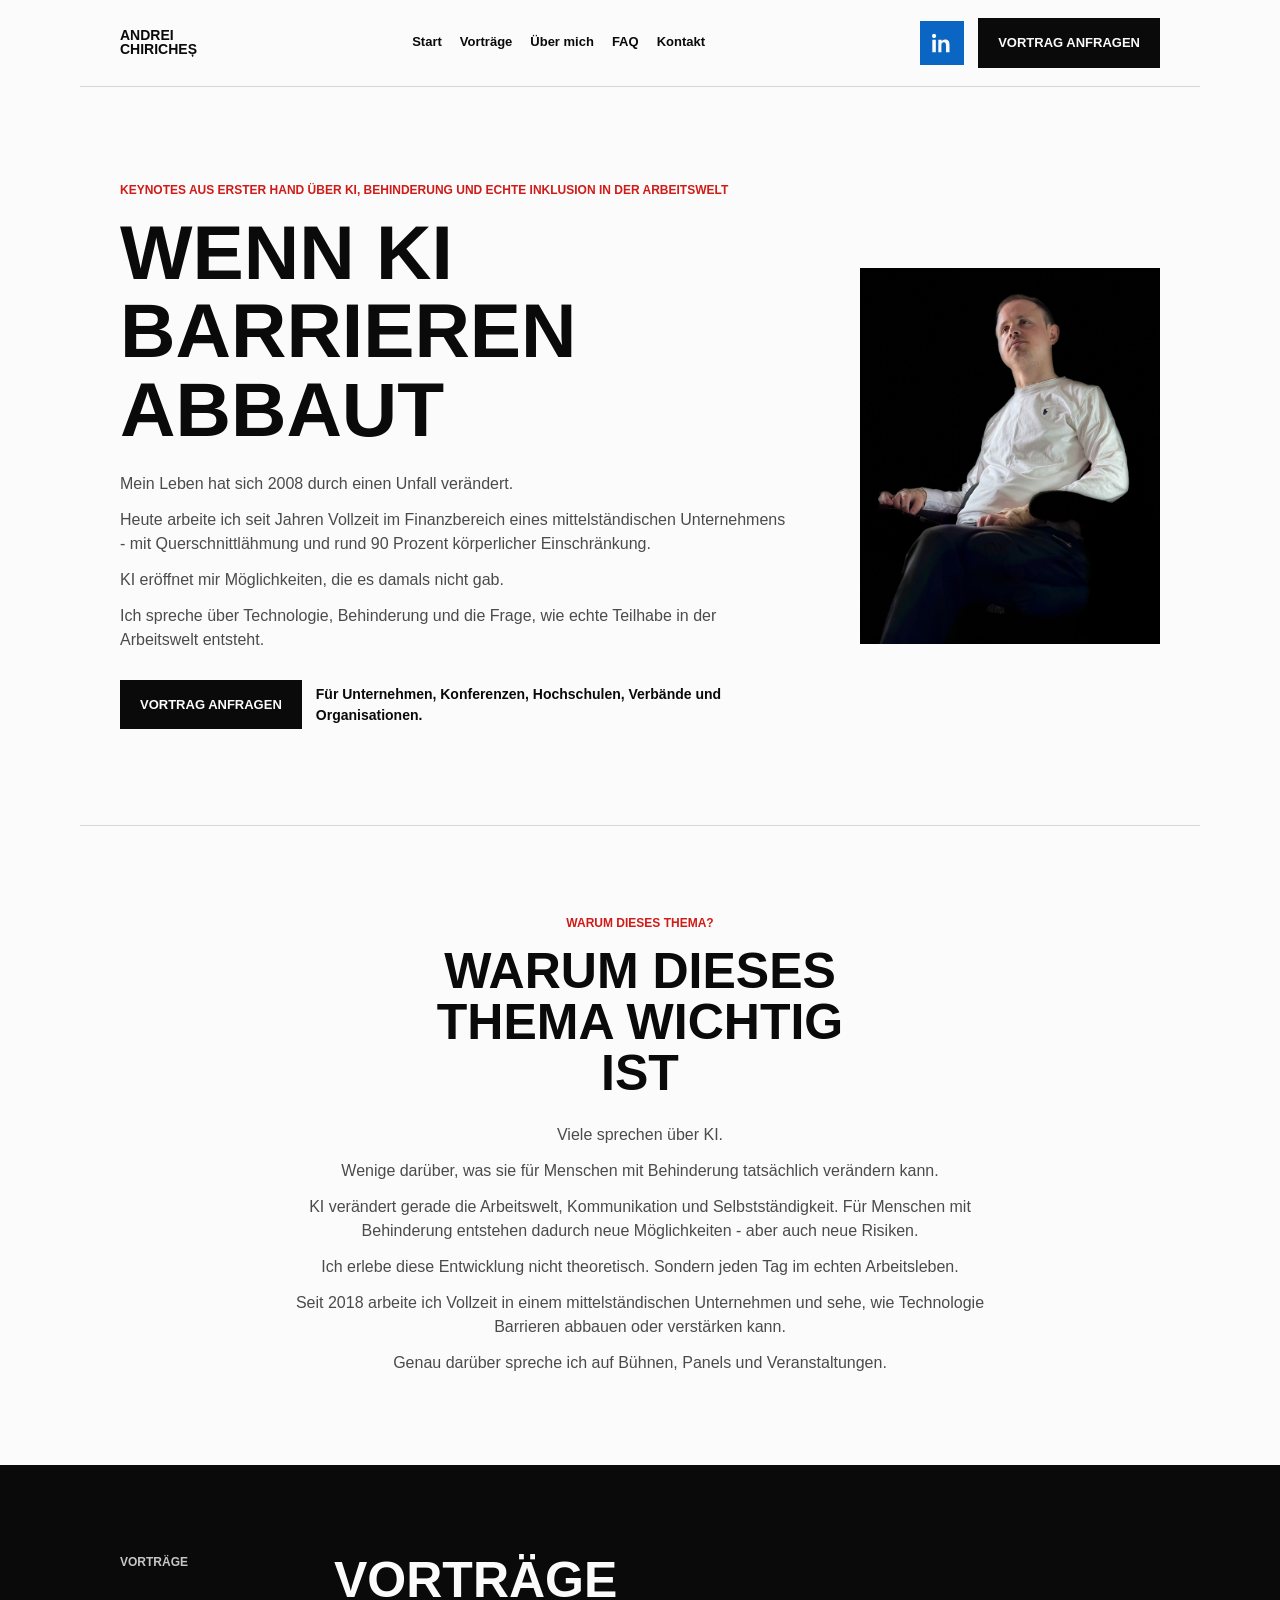
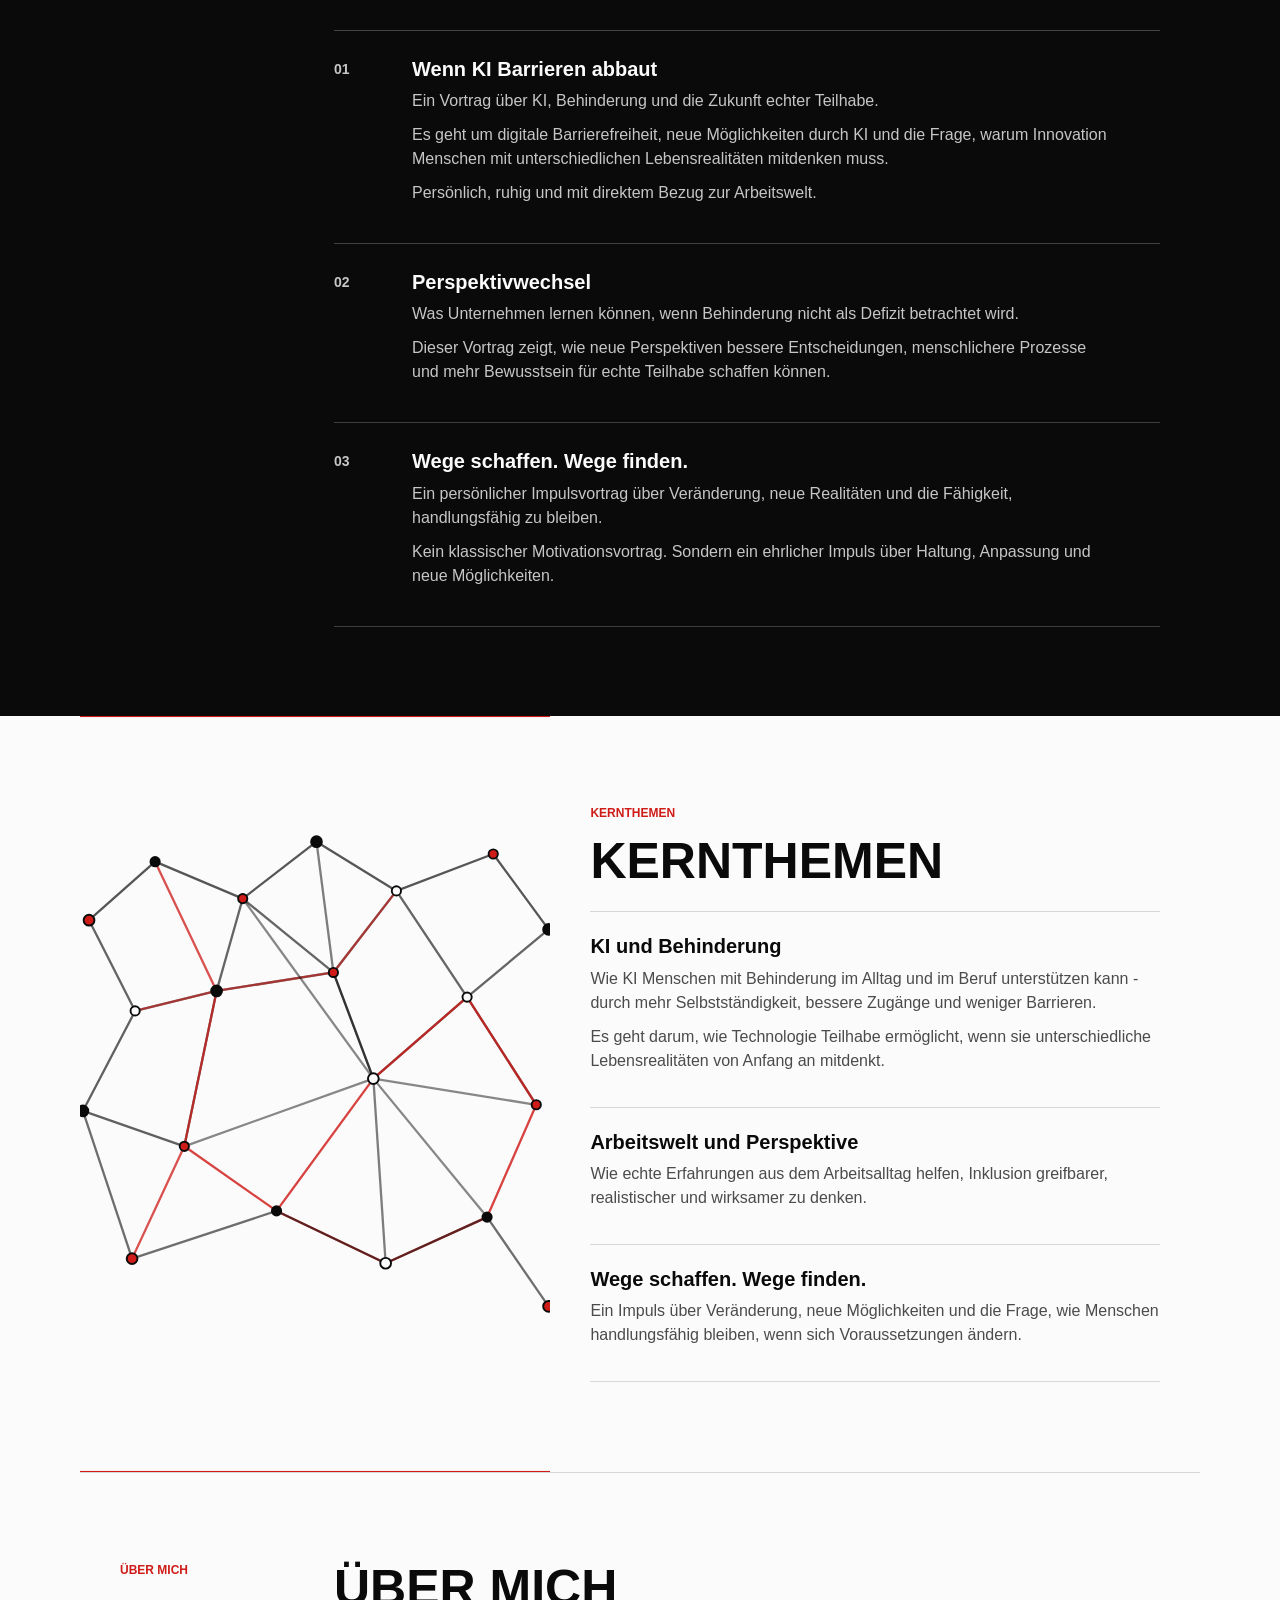
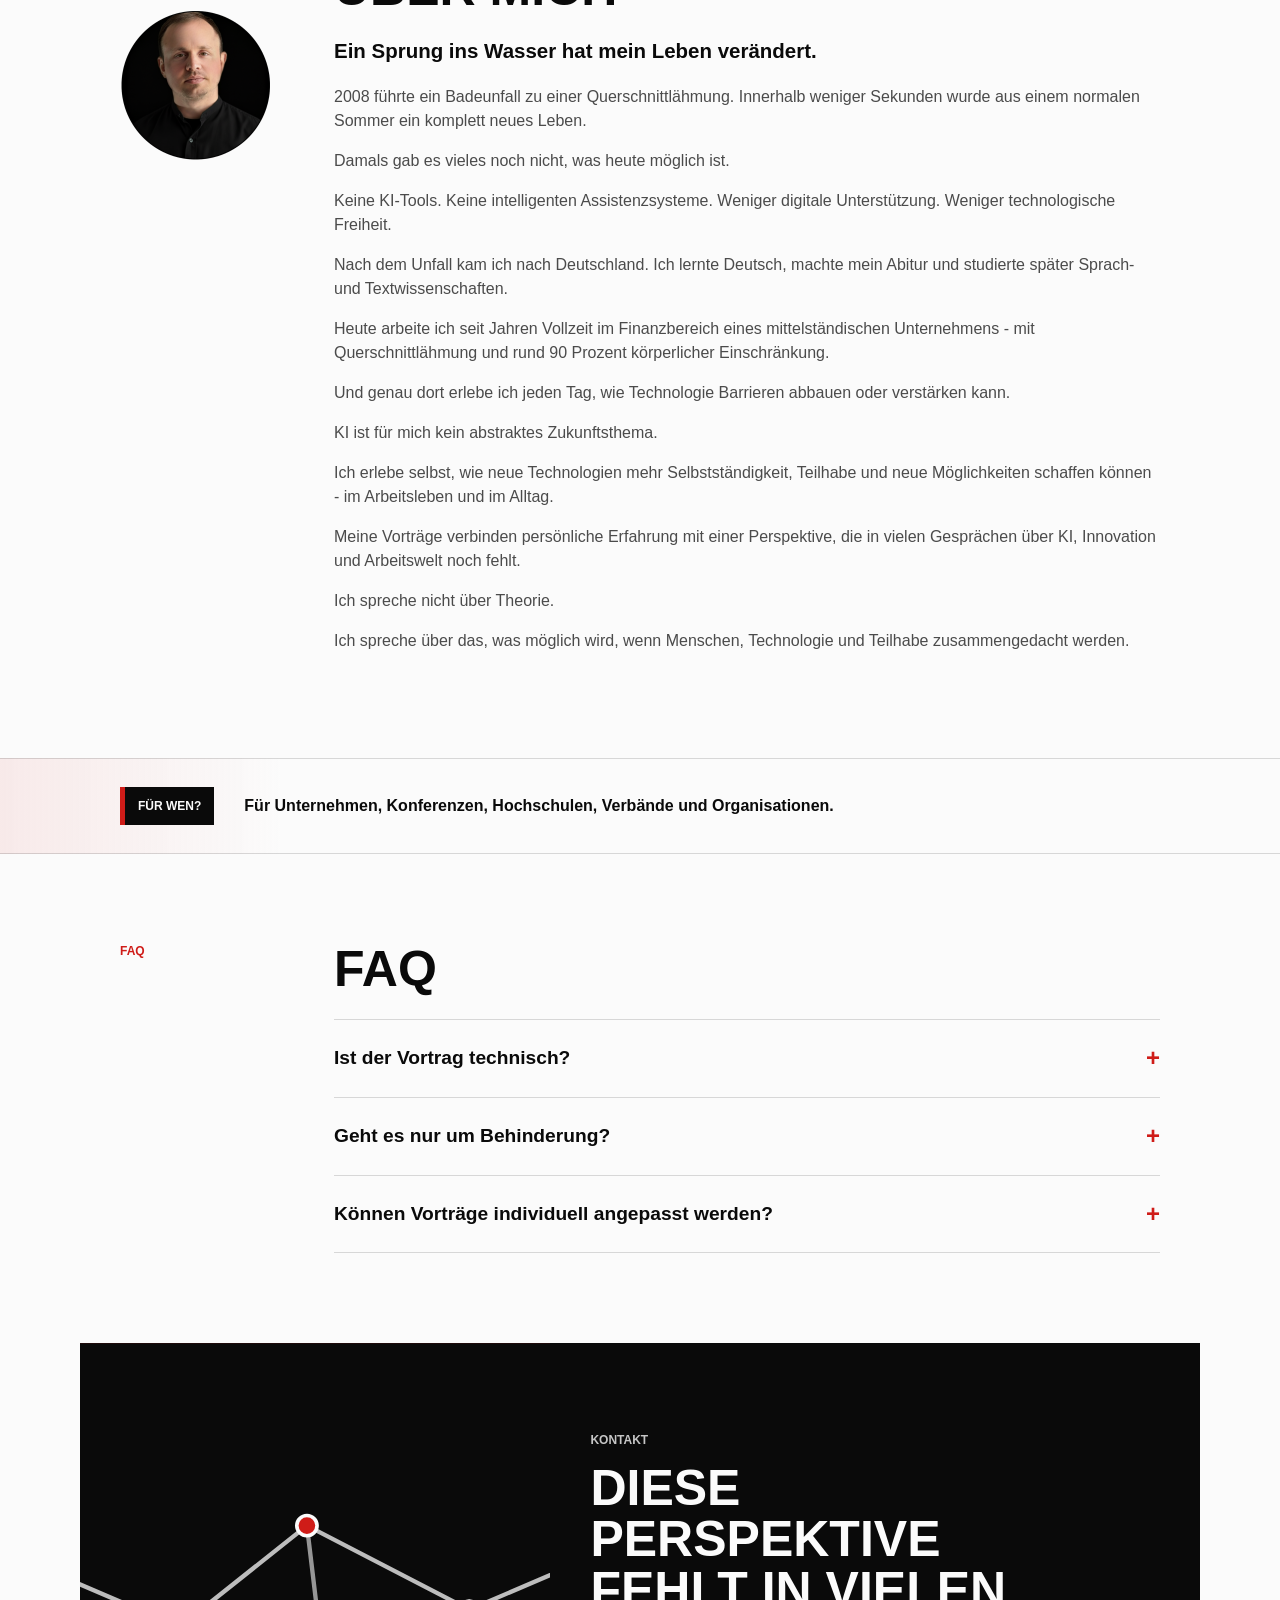
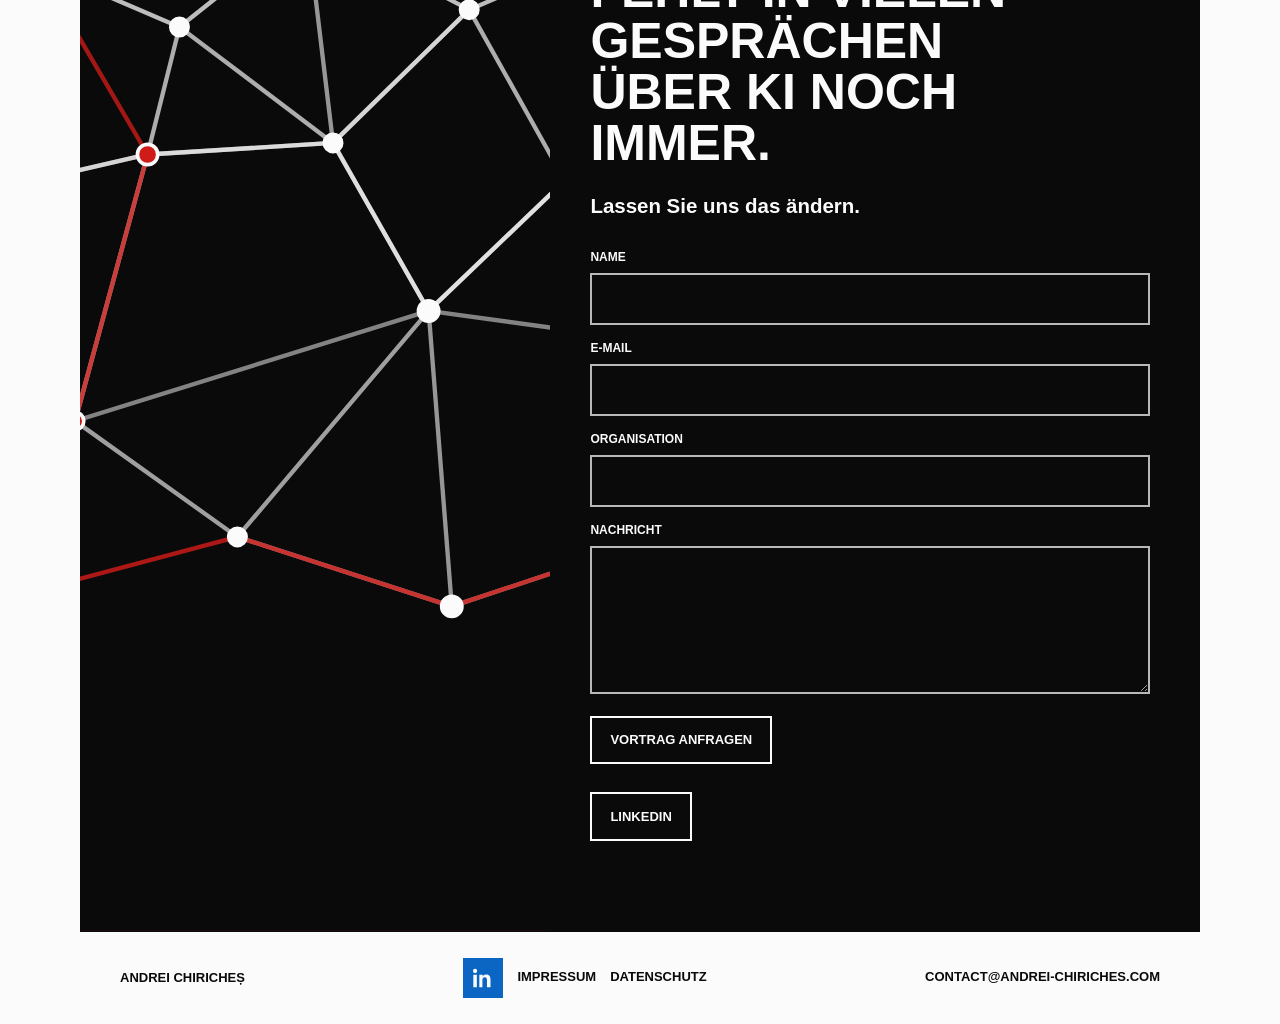
<file: index.html>
<!doctype html>
<html lang="de">
<head>
  <meta charset="utf-8">
  <meta name="viewport" content="width=device-width, initial-scale=1">
  <meta name="description" content="Andrei Chiricheș ist Keynote Speaker für KI, Behinderung, Inklusion und echte Teilhabe in der Arbeitswelt. Vorträge für Unternehmen, Konferenzen und Hochschulen.">
  <meta name="robots" content="max-image-preview:large">
  <title>Andrei Chiricheș - Keynote Speaker für KI, Behinderung und Teilhabe</title>
  <link rel="canonical" href="https://andrei-chiriches.com/">
  <link rel="icon" type="image/png" sizes="576x576" href="/assets/favicon.png">
  <link rel="shortcut icon" href="/assets/favicon.png">
  <link rel="apple-touch-icon" href="/assets/favicon.png">
  <meta property="og:type" content="website">
  <meta property="og:locale" content="de_DE">
  <meta property="og:site_name" content="Andrei Chiricheș">
  <meta property="og:title" content="Andrei Chiricheș - Keynote Speaker für KI, Behinderung und Teilhabe">
  <meta property="og:description" content="Vorträge über künstliche Intelligenz, Behinderung, Inklusion, Arbeitswelt und echte Teilhabe. Persönlich, klar und praxisnah.">
  <meta property="og:url" content="https://andrei-chiriches.com/">
  <meta property="og:image" content="https://andrei-chiriches.com/assets/andrei-chiriches-portrait.jpeg">
  <meta property="og:image:width" content="1536">
  <meta property="og:image:height" content="2048">
  <meta property="og:image:alt" content="Andrei Chiricheș im Rollstuhl">
  <meta name="twitter:card" content="summary_large_image">
  <meta name="twitter:title" content="Andrei Chiricheș - Keynote Speaker für KI, Behinderung und Teilhabe">
  <meta name="twitter:description" content="Vorträge über künstliche Intelligenz, Behinderung, Inklusion, Arbeitswelt und echte Teilhabe.">
  <meta name="twitter:image" content="https://andrei-chiriches.com/assets/andrei-chiriches-portrait.jpeg">
  <link rel="stylesheet" href="styles.css">
  <script type="application/ld+json">
    {
      "@context": "https://schema.org",
      "@graph": [
        {
          "@type": "WebSite",
          "@id": "https://andrei-chiriches.com/#website",
          "url": "https://andrei-chiriches.com/",
          "name": "Andrei Chiricheș",
          "inLanguage": "de"
        },
        {
          "@type": "WebPage",
          "@id": "https://andrei-chiriches.com/#webpage",
          "url": "https://andrei-chiriches.com/",
          "name": "Andrei Chiricheș - Keynote Speaker für KI, Behinderung und Teilhabe",
          "isPartOf": {
            "@id": "https://andrei-chiriches.com/#website"
          },
          "primaryImageOfPage": {
            "@type": "ImageObject",
            "url": "https://andrei-chiriches.com/assets/andrei-chiriches-portrait.jpeg",
            "width": 1536,
            "height": 2048
          },
          "inLanguage": "de"
        },
        {
          "@type": "Person",
          "@id": "https://andrei-chiriches.com/#person",
          "name": "Andrei Chiricheș",
          "url": "https://andrei-chiriches.com/",
          "image": "https://andrei-chiriches.com/assets/andrei-chiriches-portrait.jpeg",
          "jobTitle": "Keynote Speaker",
          "sameAs": [
            "https://www.linkedin.com/in/andrei-chiriches/"
          ],
          "knowsAbout": [
            "Künstliche Intelligenz",
            "Behinderung",
            "Inklusion",
            "Digitale Barrierefreiheit",
            "Teilhabe",
            "Arbeitswelt",
            "Assistive Technologien"
          ],
          "description": "Andrei Chiricheș spricht über KI, Behinderung, Inklusion und echte Teilhabe in der Arbeitswelt."
        },
        {
          "@type": "ProfessionalService",
          "@id": "https://andrei-chiriches.com/#speaking",
          "name": "Vorträge von Andrei Chiricheș",
          "url": "https://andrei-chiriches.com/",
          "image": "https://andrei-chiriches.com/assets/andrei-chiriches-portrait.jpeg",
          "email": "contact@andrei-chiriches.com",
          "areaServed": "DE",
          "description": "Keynotes und Vorträge zu KI, Behinderung, Inklusion, Barrierefreiheit und Teilhabe in der Arbeitswelt.",
          "founder": {
            "@id": "https://andrei-chiriches.com/#person"
          }
        }
      ]
    }
  </script>
</head>
<body>
  <header class="site-header" aria-label="Website Navigation">
    <a class="brand" href="#top" aria-label="Andrei Chiricheș Startseite">
      <span>Andrei</span>
      <span>Chiricheș</span>
    </a>

    <nav class="site-nav" aria-label="Hauptnavigation">
      <a href="#top">Start</a>
      <a href="#vortraege">Vorträge</a>
      <a href="#ueber-mich">Über mich</a>
      <a href="#faq">FAQ</a>
      <a href="#kontakt">Kontakt</a>
    </nav>

    <div class="header-actions">
      <a class="social-link" href="https://www.linkedin.com/in/andrei-chiriches/" target="_blank" rel="noreferrer" aria-label="LinkedIn Profil von Andrei Chiricheș">
        <svg class="linkedin-icon" viewBox="0 0 24 24" aria-hidden="true">
          <path d="M4.98 3.5C4.98 4.88 3.86 6 2.5 6S0 4.88 0 3.5 1.12 1 2.5 1s2.48 1.12 2.48 2.5ZM.38 8h4.24v15H.38V8Zm7.2 0h4.06v2.05h.06c.56-1.07 1.95-2.2 4.02-2.2C20.02 7.85 21 10.68 21 14.36V23h-4.23v-7.66c0-1.83-.03-4.18-2.55-4.18-2.55 0-2.94 1.99-2.94 4.04V23H7.58V8Z"/>
        </svg>
      </a>
      <a class="nav-cta" href="#kontaktformular">Vortrag anfragen</a>
    </div>
  </header>

  <main id="top">
    <section class="hero" aria-labelledby="hero-title">
      <div class="hero-copy">
        <p class="section-label">Keynotes aus erster Hand über KI, Behinderung und echte Inklusion in der Arbeitswelt</p>
        <h1 id="hero-title">Wenn KI Barrieren abbaut</h1>
        <div class="mobile-inline-visual hero-inline-visual">
          <img src="assets/andrei-chiriches-portrait.jpeg" alt="Andrei Chiricheș" />
        </div>
        <div class="hero-text">
          <p>Mein Leben hat sich 2008 durch einen Unfall verändert.</p>
          <p>Heute arbeite ich seit Jahren Vollzeit im Finanzbereich eines mittelständischen Unternehmens - mit Querschnittlähmung und rund 90 Prozent körperlicher Einschränkung.</p>
          <p>KI eröffnet mir Möglichkeiten, die es damals nicht gab.</p>
          <p>Ich spreche über Technologie, Behinderung und die Frage, wie echte Teilhabe in der Arbeitswelt entsteht.</p>
        </div>
        <div class="hero-actions">
          <a class="button button-primary" href="#kontaktformular">Vortrag anfragen</a>
          <p>Für Unternehmen, Konferenzen, Hochschulen, Verbände und Organisationen.</p>
        </div>
      </div>

      <div class="hero-visual">
        <img src="assets/andrei-chiriches-portrait.jpeg" alt="Andrei Chiricheș">
      </div>
    </section>

    <section class="page-section centered-section" aria-labelledby="why-title">
      <div class="section-body">
        <p class="section-label">Warum dieses Thema?</p>
        <h2 id="why-title">Warum dieses Thema wichtig ist</h2>
        <div class="single-column-text">
          <p>Viele sprechen über KI.</p>
          <p>Wenige darüber, was sie für Menschen mit Behinderung tatsächlich verändern kann.</p>
          <p>KI verändert gerade die Arbeitswelt, Kommunikation und Selbstständigkeit. Für Menschen mit Behinderung entstehen dadurch neue Möglichkeiten - aber auch neue Risiken.</p>
          <p>Ich erlebe diese Entwicklung nicht theoretisch. Sondern jeden Tag im echten Arbeitsleben.</p>
          <p>Seit 2018 arbeite ich Vollzeit in einem mittelständischen Unternehmen und sehe, wie Technologie Barrieren abbauen oder verstärken kann.</p>
          <p>Genau darüber spreche ich auf Bühnen, Panels und Veranstaltungen.</p>
        </div>
      </div>
    </section>

    <section class="dark-section" id="vortraege" aria-labelledby="talks-title">
      <div class="page-section">
        <div class="section-kicker">
          <p class="section-label">Vorträge</p>
        </div>
        <div class="section-body">
          <h2 id="talks-title">Vorträge</h2>
          <div class="talk-list">
            <article class="talk-item">
              <p class="item-number">01</p>
              <div>
                <h3>Wenn KI Barrieren abbaut</h3>
                <p>Ein Vortrag über KI, Behinderung und die Zukunft echter Teilhabe.</p>
                <p>Es geht um digitale Barrierefreiheit, neue Möglichkeiten durch KI und die Frage, warum Innovation Menschen mit unterschiedlichen Lebensrealitäten mitdenken muss.</p>
                <p>Persönlich, ruhig und mit direktem Bezug zur Arbeitswelt.</p>
              </div>
            </article>

            <article class="talk-item">
              <p class="item-number">02</p>
              <div>
                <h3>Perspektivwechsel</h3>
                <p>Was Unternehmen lernen können, wenn Behinderung nicht als Defizit betrachtet wird.</p>
                <p>Dieser Vortrag zeigt, wie neue Perspektiven bessere Entscheidungen, menschlichere Prozesse und mehr Bewusstsein für echte Teilhabe schaffen können.</p>
              </div>
            </article>

            <article class="talk-item">
              <p class="item-number">03</p>
              <div>
                <h3>Wege schaffen. Wege finden.</h3>
                <p>Ein persönlicher Impulsvortrag über Veränderung, neue Realitäten und die Fähigkeit, handlungsfähig zu bleiben.</p>
                <p>Kein klassischer Motivationsvortrag. Sondern ein ehrlicher Impuls über Haltung, Anpassung und neue Möglichkeiten.</p>
              </div>
            </article>
          </div>
        </div>
      </div>
    </section>

    <section class="split-section" id="themen" aria-labelledby="topics-title">
      <div class="split-visual" aria-hidden="true">
        <img src="assets/topics-barriers.svg" alt="">
      </div>
      <div class="split-copy">
        <p class="section-label">Kernthemen</p>
        <h2 id="topics-title">Kernthemen</h2>
        <div class="simple-list">
          <article>
            <h3>KI und Behinderung</h3>
            <p>Wie KI Menschen mit Behinderung im Alltag und im Beruf unterstützen kann - durch mehr Selbstständigkeit, bessere Zugänge und weniger Barrieren.</p>
            <p>Es geht darum, wie Technologie Teilhabe ermöglicht, wenn sie unterschiedliche Lebensrealitäten von Anfang an mitdenkt.</p>
          </article>

          <article>
            <h3>Arbeitswelt und Perspektive</h3>
            <p>Wie echte Erfahrungen aus dem Arbeitsalltag helfen, Inklusion greifbarer, realistischer und wirksamer zu denken.</p>
          </article>

          <article>
            <h3>Wege schaffen. Wege finden.</h3>
            <p>Ein Impuls über Veränderung, neue Möglichkeiten und die Frage, wie Menschen handlungsfähig bleiben, wenn sich Voraussetzungen ändern.</p>
          </article>
        </div>
      </div>
    </section>

    <section class="page-section" id="ueber-mich" aria-labelledby="about-title">
      <div class="about-side">
        <p class="section-label">Über mich</p>
        <div class="about-visual">
          <img src="assets/ich.png" alt="Andrei Chiricheș">
        </div>
      </div>
      <div class="section-body about-layout">
        <div class="about-copy">
          <h2 id="about-title">Über mich</h2>
          <div class="mobile-inline-visual about-inline-visual">
            <img src="assets/ich.png" alt="Andrei Chiricheș" />
          </div>
          <p class="lead">Ein Sprung ins Wasser hat mein Leben verändert.</p>
          <p>2008 führte ein Badeunfall zu einer Querschnittlähmung. Innerhalb weniger Sekunden wurde aus einem normalen Sommer ein komplett neues Leben.</p>
          <p>Damals gab es vieles noch nicht, was heute möglich ist.</p>
          <p>Keine KI-Tools. Keine intelligenten Assistenzsysteme. Weniger digitale Unterstützung. Weniger technologische Freiheit.</p>
          <p>Nach dem Unfall kam ich nach Deutschland. Ich lernte Deutsch, machte mein Abitur und studierte später Sprach- und Textwissenschaften.</p>
          <p>Heute arbeite ich seit Jahren Vollzeit im Finanzbereich eines mittelständischen Unternehmens - mit Querschnittlähmung und rund 90 Prozent körperlicher Einschränkung.</p>
          <p>Und genau dort erlebe ich jeden Tag, wie Technologie Barrieren abbauen oder verstärken kann.</p>
          <p>KI ist für mich kein abstraktes Zukunftsthema.</p>
          <p>Ich erlebe selbst, wie neue Technologien mehr Selbstständigkeit, Teilhabe und neue Möglichkeiten schaffen können - im Arbeitsleben und im Alltag.</p>
          <p>Meine Vorträge verbinden persönliche Erfahrung mit einer Perspektive, die in vielen Gesprächen über KI, Innovation und Arbeitswelt noch fehlt.</p>
          <p>Ich spreche nicht über Theorie.</p>
          <p>Ich spreche über das, was möglich wird, wenn Menschen, Technologie und Teilhabe zusammengedacht werden.</p>
        </div>
      </div>
    </section>

    <section class="audience-band" aria-label="Zielgruppen">
      <div class="audience-band-inner">
        <span class="audience-tag">Für wen?</span>
        <p>Für Unternehmen, Konferenzen, Hochschulen, Verbände und Organisationen.</p>
      </div>
    </section>

    <section class="page-section" id="faq" aria-labelledby="faq-title">
      <div class="section-kicker">
        <p class="section-label">FAQ</p>
      </div>
      <div class="section-body">
        <h2 id="faq-title">FAQ</h2>
        <div class="faq-list">
          <details>
            <summary>Ist der Vortrag technisch?</summary>
            <p>Nein. Die Vorträge sind bewusst verständlich gehalten und verbinden persönliche Erfahrung mit gesellschaftlichen und technologischen Entwicklungen.</p>
          </details>

          <details>
            <summary>Geht es nur um Behinderung?</summary>
            <p>Nein. Es geht um KI, Teilhabe, Arbeitswelt und die Frage, wie Technologie Menschen stärken oder ausschließen kann.</p>
          </details>

          <details>
            <summary>Können Vorträge individuell angepasst werden?</summary>
            <p>Ja. Inhalte, Länge und Schwerpunkt können an Veranstaltung, Publikum und Format angepasst werden.</p>
          </details>
        </div>
      </div>
    </section>

    <section class="contact-section" id="kontakt" aria-labelledby="contact-title">
      <div class="contact-visual" aria-hidden="true">
        <img src="assets/contact-signal.svg" alt="">
      </div>
      <div class="contact-copy">
        <p class="section-label">Kontakt</p>
        <h2 id="contact-title">Diese Perspektive fehlt in vielen Gesprächen über KI noch immer.</h2>
        <p class="lead">Lassen Sie uns das ändern.</p>
        <form class="contact-form" id="kontaktformular" action="https://api.web3forms.com/submit" method="POST">
          <input type="hidden" name="access_key" value="55e33674-da79-40ce-b053-f47f8709347f">
          <input type="hidden" name="subject" value="Neue Vortragsanfrage über andrei-chiriches.com">
          <input class="form-honeypot" type="checkbox" name="botcheck" tabindex="-1" autocomplete="off">
          <div class="form-row">
            <label for="form-name">Name</label>
            <input id="form-name" name="name" type="text" autocomplete="name" required>
          </div>
          <div class="form-row">
            <label for="form-email">E-Mail</label>
            <input id="form-email" name="email" type="email" autocomplete="email" required>
          </div>
          <div class="form-row">
            <label for="form-organization">Organisation</label>
            <input id="form-organization" name="organisation" type="text" autocomplete="organization">
          </div>
          <div class="form-row">
            <label for="form-message">Nachricht</label>
            <textarea id="form-message" name="message" rows="5" required></textarea>
          </div>
          <button class="button button-primary contact-submit" type="submit">Vortrag anfragen</button>
          <p class="form-status" id="form-status" role="status" aria-live="polite" hidden>Danke, Ihre Anfrage wurde gesendet. Ich melde mich so schnell wie möglich zurück.</p>
        </form>
        <div class="contact-actions">
          <a class="button button-secondary" href="https://www.linkedin.com/in/andrei-chiriches/" target="_blank" rel="noreferrer">LinkedIn</a>
        </div>
      </div>
    </section>
  </main>

  <footer class="site-footer">
    <p>Andrei Chiricheș</p>
    <div class="footer-actions">
      <a class="social-link" href="https://www.linkedin.com/in/andrei-chiriches/" target="_blank" rel="noreferrer" aria-label="LinkedIn Profil von Andrei Chiricheș">
        <svg class="linkedin-icon" viewBox="0 0 24 24" aria-hidden="true">
          <path d="M4.98 3.5C4.98 4.88 3.86 6 2.5 6S0 4.88 0 3.5 1.12 1 2.5 1s2.48 1.12 2.48 2.5ZM.38 8h4.24v15H.38V8Zm7.2 0h4.06v2.05h.06c.56-1.07 1.95-2.2 4.02-2.2C20.02 7.85 21 10.68 21 14.36V23h-4.23v-7.66c0-1.83-.03-4.18-2.55-4.18-2.55 0-2.94 1.99-2.94 4.04V23H7.58V8Z"/>
        </svg>
      </a>
      <a href="impressum.html">Impressum</a>
      <a href="datenschutz.html">Datenschutz</a>
    </div>
    <a href="mailto:contact@andrei-chiriches.com">contact@andrei-chiriches.com</a>
  </footer>
  <script>
    const form = document.getElementById("kontaktformular");
    const statusMessage = document.getElementById("form-status");
    const submitButton = form.querySelector(".contact-submit");
    const defaultButtonText = submitButton.textContent;

    form.addEventListener("submit", async (event) => {
      event.preventDefault();
      statusMessage.hidden = true;
      statusMessage.classList.remove("is-error");
      submitButton.disabled = true;
      submitButton.textContent = "Wird gesendet...";

      try {
        const response = await fetch(form.action, {
          method: "POST",
          body: new FormData(form),
          headers: {
            Accept: "application/json"
          }
        });

        if (!response.ok) {
          throw new Error("Formular konnte nicht gesendet werden.");
        }

        form.reset();
        statusMessage.textContent = "Danke, Ihre Anfrage wurde gesendet. Ich melde mich so schnell wie möglich zurück.";
        statusMessage.hidden = false;
      } catch (error) {
        statusMessage.textContent = "Das hat leider nicht geklappt. Bitte versuchen Sie es noch einmal oder schreiben Sie direkt an contact@andrei-chiriches.com.";
        statusMessage.classList.add("is-error");
        statusMessage.hidden = false;
      } finally {
        submitButton.disabled = false;
        submitButton.textContent = defaultButtonText;
      }
    });
  </script>
</body>
</html>
</file>
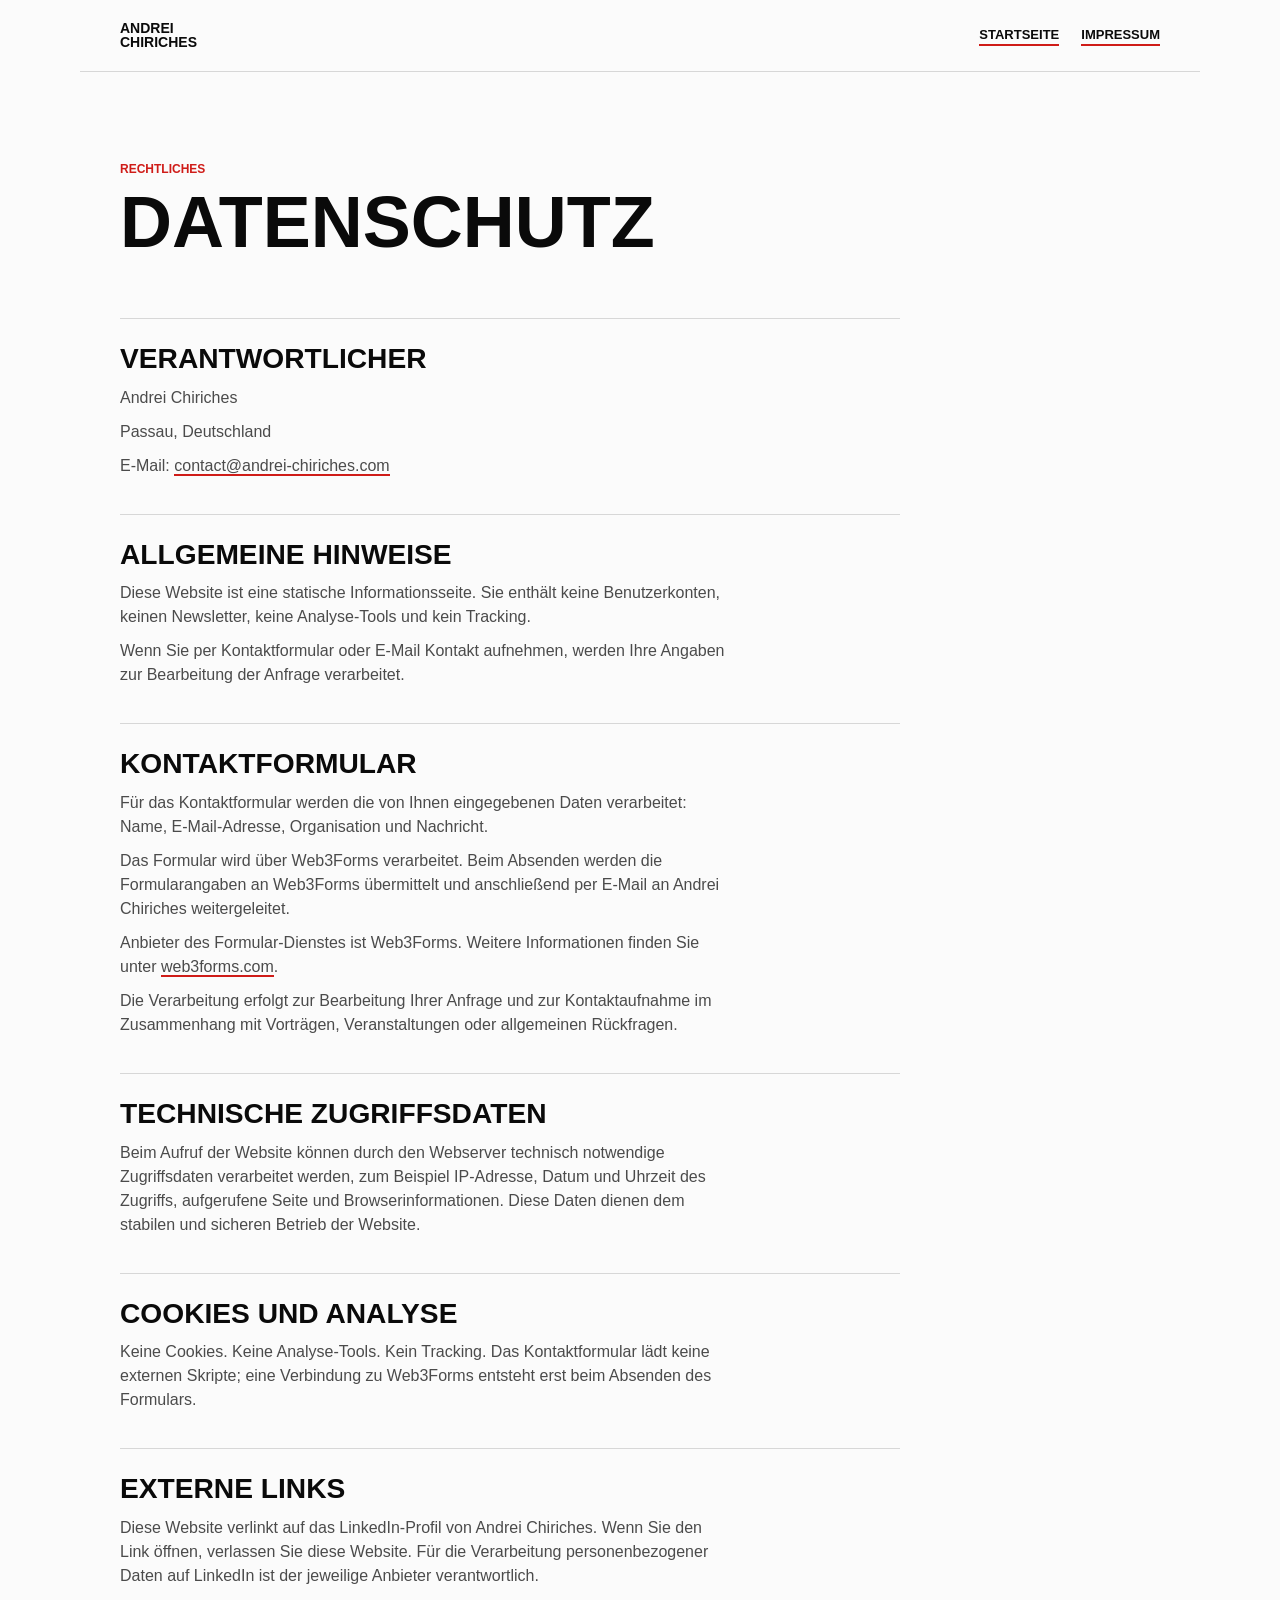
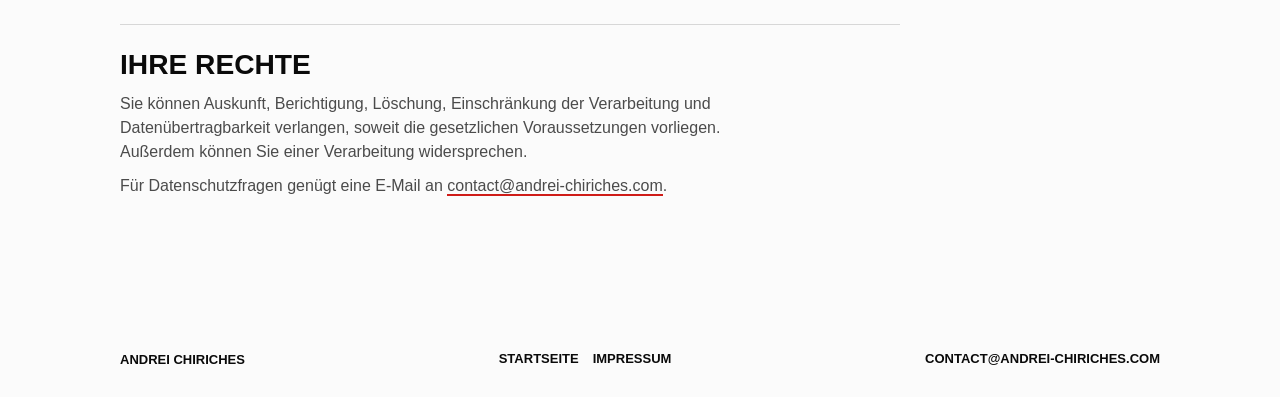
<file: datenschutz.html>
<!doctype html>
<html lang="de">
<head>
  <meta charset="utf-8">
  <meta name="viewport" content="width=device-width, initial-scale=1">
  <meta name="description" content="Datenschutzerklärung von Andrei Chiriches.">
  <title>Datenschutz - Andrei Chiriches</title>
  <link rel="canonical" href="https://andrei-chiriches.com/datenschutz.html">
  <link rel="icon" type="image/png" sizes="576x576" href="/assets/favicon.png">
  <link rel="shortcut icon" href="/assets/favicon.png">
  <link rel="apple-touch-icon" href="/assets/favicon.png">
  <link rel="stylesheet" href="styles.css">
</head>
<body class="legal-page">
  <header class="legal-header" aria-label="Seitennavigation">
    <a class="brand" href="index.html#top" aria-label="Zur Startseite">
      <span>Andrei</span>
      <span>Chiriches</span>
    </a>
    <nav class="legal-nav" aria-label="Rechtliche Navigation">
      <a href="index.html#top">Startseite</a>
      <a href="impressum.html">Impressum</a>
    </nav>
  </header>

  <main class="legal-main">
    <article class="legal-content">
      <p class="section-label">Rechtliches</p>
      <h1>Datenschutz</h1>

      <section aria-labelledby="privacy-responsible-title">
        <h2 id="privacy-responsible-title">Verantwortlicher</h2>
        <p>Andrei Chiriches</p>
        <p>Passau, Deutschland</p>
        <p>E-Mail: <a href="mailto:contact@andrei-chiriches.com">contact@andrei-chiriches.com</a></p>
      </section>

      <section aria-labelledby="privacy-general-title">
        <h2 id="privacy-general-title">Allgemeine Hinweise</h2>
        <p>Diese Website ist eine statische Informationsseite. Sie enthält keine Benutzerkonten, keinen Newsletter, keine Analyse-Tools und kein Tracking.</p>
        <p>Wenn Sie per Kontaktformular oder E-Mail Kontakt aufnehmen, werden Ihre Angaben zur Bearbeitung der Anfrage verarbeitet.</p>
      </section>

      <section aria-labelledby="privacy-contact-form-title">
        <h2 id="privacy-contact-form-title">Kontaktformular</h2>
        <p>Für das Kontaktformular werden die von Ihnen eingegebenen Daten verarbeitet: Name, E-Mail-Adresse, Organisation und Nachricht.</p>
        <p>Das Formular wird über Web3Forms verarbeitet. Beim Absenden werden die Formularangaben an Web3Forms übermittelt und anschließend per E-Mail an Andrei Chiriches weitergeleitet.</p>
        <p>Anbieter des Formular-Dienstes ist Web3Forms. Weitere Informationen finden Sie unter <a href="https://web3forms.com/" target="_blank" rel="noreferrer">web3forms.com</a>.</p>
        <p>Die Verarbeitung erfolgt zur Bearbeitung Ihrer Anfrage und zur Kontaktaufnahme im Zusammenhang mit Vorträgen, Veranstaltungen oder allgemeinen Rückfragen.</p>
      </section>

      <section aria-labelledby="privacy-technical-title">
        <h2 id="privacy-technical-title">Technische Zugriffsdaten</h2>
        <p>Beim Aufruf der Website können durch den Webserver technisch notwendige Zugriffsdaten verarbeitet werden, zum Beispiel IP-Adresse, Datum und Uhrzeit des Zugriffs, aufgerufene Seite und Browserinformationen. Diese Daten dienen dem stabilen und sicheren Betrieb der Website.</p>
      </section>

      <section aria-labelledby="privacy-cookies-title">
        <h2 id="privacy-cookies-title">Cookies und Analyse</h2>
        <p>Keine Cookies. Keine Analyse-Tools. Kein Tracking. Das Kontaktformular lädt keine externen Skripte; eine Verbindung zu Web3Forms entsteht erst beim Absenden des Formulars.</p>
      </section>

      <section aria-labelledby="privacy-links-title">
        <h2 id="privacy-links-title">Externe Links</h2>
        <p>Diese Website verlinkt auf das LinkedIn-Profil von Andrei Chiriches. Wenn Sie den Link öffnen, verlassen Sie diese Website. Für die Verarbeitung personenbezogener Daten auf LinkedIn ist der jeweilige Anbieter verantwortlich.</p>
      </section>

      <section aria-labelledby="privacy-rights-title">
        <h2 id="privacy-rights-title">Ihre Rechte</h2>
        <p>Sie können Auskunft, Berichtigung, Löschung, Einschränkung der Verarbeitung und Datenübertragbarkeit verlangen, soweit die gesetzlichen Voraussetzungen vorliegen. Außerdem können Sie einer Verarbeitung widersprechen.</p>
        <p>Für Datenschutzfragen genügt eine E-Mail an <a href="mailto:contact@andrei-chiriches.com">contact@andrei-chiriches.com</a>.</p>
      </section>
    </article>
  </main>

  <footer class="site-footer">
    <p>Andrei Chiriches</p>
    <div class="footer-actions">
      <a href="index.html#top">Startseite</a>
      <a href="impressum.html">Impressum</a>
    </div>
    <a href="mailto:contact@andrei-chiriches.com">contact@andrei-chiriches.com</a>
  </footer>
</body>
</html>
</file>
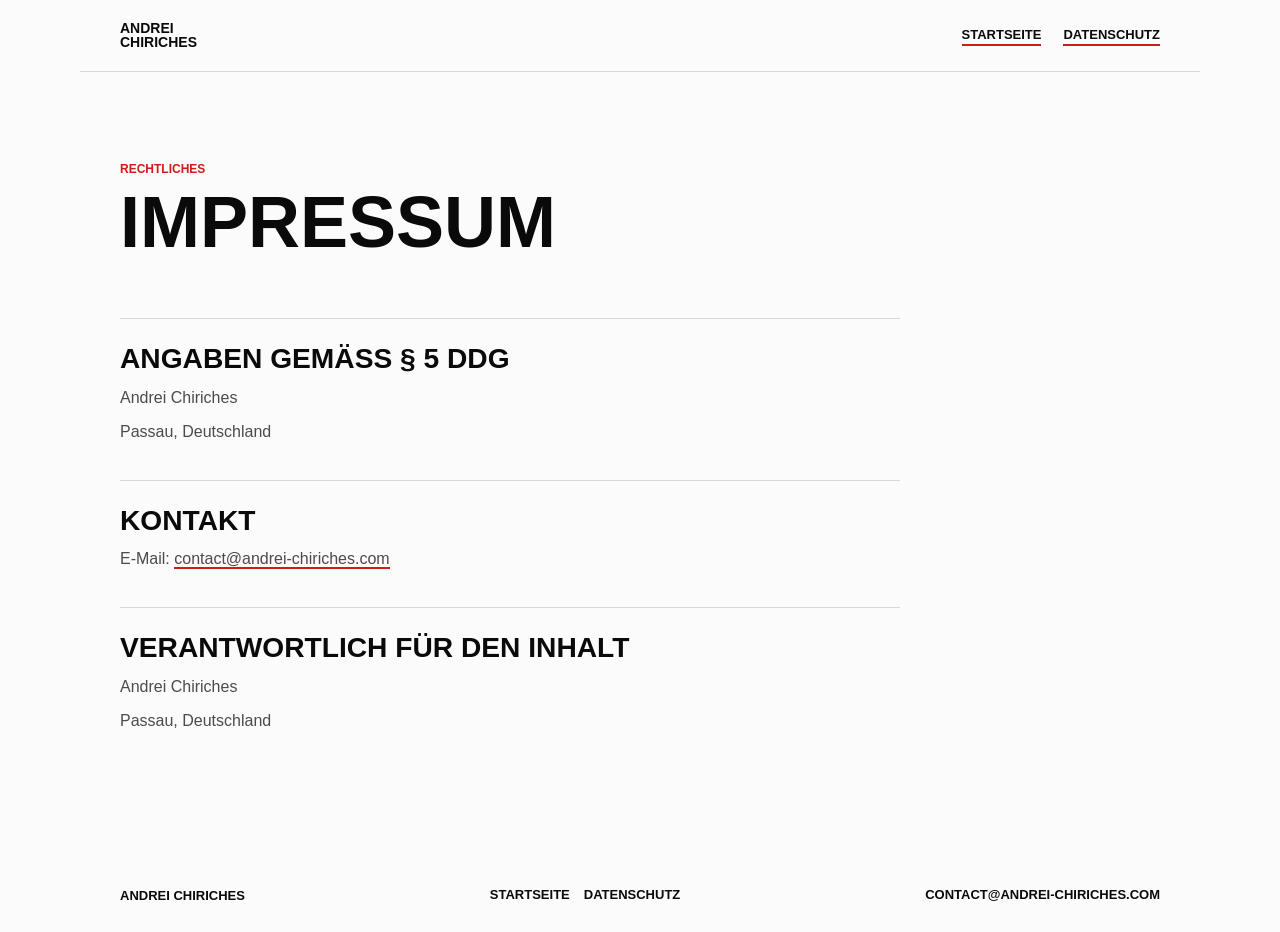
<file: impressum.html>
<!doctype html>
<html lang="de">
<head>
  <meta charset="utf-8">
  <meta name="viewport" content="width=device-width, initial-scale=1">
  <meta name="description" content="Impressum von Andrei Chiriches.">
  <title>Impressum - Andrei Chiriches</title>
  <link rel="canonical" href="https://andrei-chiriches.com/impressum.html">
  <link rel="icon" type="image/png" sizes="576x576" href="/assets/favicon.png">
  <link rel="shortcut icon" href="/assets/favicon.png">
  <link rel="apple-touch-icon" href="/assets/favicon.png">
  <link rel="stylesheet" href="styles.css">
</head>
<body class="legal-page">
  <header class="legal-header" aria-label="Seitennavigation">
    <a class="brand" href="index.html#top" aria-label="Zur Startseite">
      <span>Andrei</span>
      <span>Chiriches</span>
    </a>
    <nav class="legal-nav" aria-label="Rechtliche Navigation">
      <a href="index.html#top">Startseite</a>
      <a href="datenschutz.html">Datenschutz</a>
    </nav>
  </header>

  <main class="legal-main">
    <article class="legal-content">
      <p class="section-label">Rechtliches</p>
      <h1>Impressum</h1>

      <section aria-labelledby="provider-title">
        <h2 id="provider-title">Angaben gemäß § 5 DDG</h2>
        <p>Andrei Chiriches</p>
        <p>Passau, Deutschland</p>
      </section>

      <section aria-labelledby="contact-legal-title">
        <h2 id="contact-legal-title">Kontakt</h2>
        <p>E-Mail: <a href="mailto:contact@andrei-chiriches.com">contact@andrei-chiriches.com</a></p>
      </section>

      <section aria-labelledby="responsibility-title">
        <h2 id="responsibility-title">Verantwortlich für den Inhalt</h2>
        <p>Andrei Chiriches</p>
        <p>Passau, Deutschland</p>
      </section>
    </article>
  </main>

  <footer class="site-footer">
    <p>Andrei Chiriches</p>
    <div class="footer-actions">
      <a href="index.html#top">Startseite</a>
      <a href="datenschutz.html">Datenschutz</a>
    </div>
    <a href="mailto:contact@andrei-chiriches.com">contact@andrei-chiriches.com</a>
  </footer>
</body>
</html>
</file>
<file: styles.css>
:root {
  --red: #CF1C18;
  --black: #0A0A0A;
  --white: #FBFBFB;
  --linkedin: #0A66C2;
  --gray: #4B4B4B;
  --line: rgba(10, 10, 10, 0.15);
  --max: 1120px;
  --gutter: clamp(20px, 4vw, 40px);
}

* {
  box-sizing: border-box;
}

html {
  scroll-behavior: smooth;
}

body {
  margin: 0;
  overflow-x: hidden;
  background: var(--white);
  color: var(--black);
  font-family: Arial, Helvetica, sans-serif;
  line-height: 1.5;
}

main,
section,
header,
footer {
  width: 100%;
}

img {
  display: block;
  max-width: 100%;
}

a {
  color: inherit;
}

p,
li {
  max-width: 700px;
  margin-top: 0;
  color: var(--gray);
  font-size: clamp(16px, 1vw, 18px);
  overflow-wrap: break-word;
}

h1,
h2,
h3 {
  margin-top: 0;
  color: inherit;
  font-weight: 900;
  letter-spacing: 0;
  line-height: 1.02;
  overflow-wrap: anywhere;
}

h1 {
  max-width: 12ch;
  margin-bottom: 24px;
  font-size: clamp(42px, 6vw, 78px);
  text-transform: uppercase;
}

h2 {
  max-width: 16ch;
  margin-bottom: 24px;
  font-size: clamp(30px, 4vw, 50px);
  text-transform: uppercase;
}

h3 {
  margin-bottom: 10px;
  font-size: clamp(20px, 1.5vw, 25px);
}

.site-header {
  position: sticky;
  top: 0;
  z-index: 10;
  display: flex;
  align-items: center;
  justify-content: space-between;
  gap: 18px;
  max-width: var(--max);
  margin: 0 auto;
  padding: 18px var(--gutter);
  border-bottom: 1px solid var(--line);
  background: rgba(251, 251, 251, 0.96);
}

.brand {
  display: grid;
  flex: 0 0 auto;
  color: var(--black);
  font-size: 14px;
  font-weight: 900;
  line-height: 0.98;
  text-decoration: none;
  text-transform: uppercase;
}

.site-nav {
  display: flex;
  flex-wrap: wrap;
  justify-content: center;
  gap: 8px 18px;
  color: var(--black);
  font-size: 13px;
  font-weight: 800;
}

.site-nav a,
.site-footer a {
  text-decoration: none;
  border-bottom: 2px solid transparent;
}

.site-nav a:hover,
.site-footer a:hover {
  color: var(--red);
  border-color: var(--red);
}

.header-actions,
.footer-actions {
  display: flex;
  align-items: center;
  gap: 14px;
}

.social-link {
  display: inline-flex;
  align-items: center;
  justify-content: center;
  width: 44px;
  height: 44px;
  border: 2px solid var(--linkedin);
  background: var(--linkedin);
  color: var(--white);
  text-decoration: none;
  transition: background-color 140ms ease, border-color 140ms ease, color 140ms ease;
}

.social-link:hover {
  border-color: var(--black);
  background: var(--black);
  color: var(--white);
}

.linkedin-icon {
  width: 20px;
  height: 20px;
  fill: currentColor;
}

.nav-cta,
.button {
  display: inline-flex;
  align-items: center;
  justify-content: center;
  min-height: 48px;
  padding: 13px 18px;
  border: 2px solid var(--black);
  background: var(--black);
  color: var(--white);
  font-size: 13px;
  font-weight: 900;
  text-align: center;
  text-decoration: none;
  text-transform: uppercase;
  transition: background-color 140ms ease, border-color 140ms ease, color 140ms ease;
}

.nav-cta:hover,
.button-primary:hover {
  border-color: var(--red);
  background: var(--red);
  color: var(--white);
}

.button-secondary {
  border-color: currentColor;
  background: transparent;
  color: currentColor;
}

.button-secondary:hover {
  border-color: var(--red);
  color: var(--red);
}

.hero {
  display: grid;
  grid-template-columns: minmax(0, 1fr) minmax(280px, 0.45fr);
  align-items: center;
  gap: clamp(32px, 6vw, 72px);
  max-width: var(--max);
  width: 100%;
  min-height: auto;
  margin: 0 auto;
  padding: clamp(56px, 8vw, 96px) var(--gutter);
  border-bottom: 1px solid var(--line);
}

.hero-copy,
.section-body,
.split-copy,
.contact-copy {
  min-width: 0;
  max-width: 100%;
}

.section-label {
  margin: 0 0 16px;
  color: var(--red);
  font-size: 12px;
  font-weight: 900;
  line-height: 1.2;
  text-transform: uppercase;
}

.hero-text p {
  margin-bottom: 12px;
}

.hero-actions,
.contact-actions {
  display: flex;
  flex-wrap: wrap;
  align-items: center;
  gap: 14px;
  margin-top: 28px;
}

.hero-actions p {
  max-width: 450px;
  margin: 0;
  color: var(--black);
  font-size: 14px;
  font-weight: 800;
}

.hero-visual {
  justify-self: end;
  width: min(100%, 380px);
  aspect-ratio: 4 / 5;
  overflow: hidden;
  background: var(--black);
}

.hero-visual img {
  width: 100%;
  height: 100%;
  object-fit: cover;
  object-position: 58% 44%;
}

.mobile-inline-visual {
  display: none;
}

.page-section {
  display: grid;
  grid-template-columns: 150px minmax(0, 1fr);
  gap: clamp(28px, 5vw, 70px);
  max-width: var(--max);
  width: 100%;
  margin: 0 auto;
  padding: clamp(58px, 7vw, 92px) var(--gutter);
}

.two-column-text {
  display: grid;
  grid-template-columns: repeat(2, minmax(0, 1fr));
  gap: 0 clamp(28px, 4vw, 54px);
}

.centered-section {
  display: block;
  text-align: center;
}

.centered-section .section-body {
  display: grid;
  justify-items: center;
  max-width: 760px;
  margin: 0 auto;
}

.centered-section h2,
.centered-section p {
  margin-left: auto;
  margin-right: auto;
}

.single-column-text {
  display: grid;
  justify-items: center;
  gap: 12px;
}

.single-column-text p {
  margin-bottom: 0;
}

.dark-section {
  background: var(--black);
  color: var(--white);
}

.dark-section p,
.dark-section li {
  color: rgba(251, 251, 251, 0.78);
}

.talk-list,
.simple-list,
.faq-list {
  border-top: 1px solid var(--line);
}

.dark-section .talk-list {
  border-color: rgba(251, 251, 251, 0.24);
}

.talk-item {
  display: grid;
  grid-template-columns: 56px minmax(0, 1fr);
  gap: 22px;
  padding: 28px 0;
  border-bottom: 1px solid rgba(251, 251, 251, 0.22);
}

.item-number {
  margin: 0;
  color: var(--red);
  font-size: 14px;
  font-weight: 900;
}

.talk-item p,
.simple-list p {
  margin-bottom: 10px;
}

.split-section,
.contact-section {
  display: grid;
  grid-template-columns: minmax(250px, 0.42fr) minmax(0, 0.58fr);
  max-width: var(--max);
  width: 100%;
  margin: 0 auto;
  border-bottom: 1px solid var(--line);
}

.split-visual,
.contact-visual {
  min-height: 430px;
  background: var(--red);
}

.split-visual img,
.contact-visual img {
  width: 100%;
  height: 100%;
  object-fit: cover;
}

.split-copy,
.contact-copy {
  padding: clamp(58px, 7vw, 92px) var(--gutter);
}

.simple-list article,
.faq-list details {
  padding: 24px 0;
  border-bottom: 1px solid var(--line);
}

.about-layout {
  display: block;
}

.about-side {
  display: grid;
  align-content: start;
  gap: 18px;
}

.about-copy {
  min-width: 0;
}

.about-copy p {
  max-width: 860px;
}

.lead {
  color: var(--black);
  font-size: clamp(19px, 1.6vw, 23px);
  font-weight: 800;
  line-height: 1.3;
}

.about-visual {
  width: min(100%, 240px);
  aspect-ratio: 1;
  overflow: hidden;
  background: transparent;
}

.about-visual img {
  width: 100%;
  height: 100%;
  object-fit: cover;
}

.audience-band {
  border-top: 1px solid var(--line);
  border-bottom: 1px solid var(--line);
  background: linear-gradient(90deg, rgba(207, 28, 24, 0.08), var(--white) 22%, var(--white));
}

.audience-band-inner {
  display: flex;
  align-items: center;
  gap: clamp(16px, 3vw, 30px);
  max-width: var(--max);
  margin: 0 auto;
  padding: clamp(18px, 2.4vw, 28px) var(--gutter);
}

.audience-tag {
  flex: 0 0 auto;
  display: inline-flex;
  align-items: center;
  min-height: 38px;
  padding: 8px 13px;
  border-left: 5px solid var(--red);
  background: var(--black);
  color: var(--white);
  font-size: 12px;
  font-weight: 900;
  line-height: 1;
  text-transform: uppercase;
}

.audience-band p {
  max-width: 760px;
  margin: 0;
  color: var(--black);
  font-size: clamp(16px, 1.2vw, 21px);
  font-weight: 900;
  line-height: 1.25;
}

.faq-list summary {
  display: flex;
  align-items: center;
  justify-content: space-between;
  gap: 18px;
  color: var(--black);
  cursor: pointer;
  font-size: clamp(18px, 1.5vw, 22px);
  font-weight: 900;
  list-style: none;
}

.faq-list summary::-webkit-details-marker {
  display: none;
}

.faq-list summary::after {
  content: "+";
  flex: 0 0 auto;
  color: var(--red);
  font-size: 24px;
  line-height: 1;
}

.faq-list details[open] summary::after {
  content: "-";
}

.faq-list details p {
  margin: 14px 0 0;
}

.contact-section {
  background: var(--black);
  color: var(--white);
}

.contact-copy {
  align-self: center;
}

.contact-copy p {
  color: rgba(251, 251, 251, 0.78);
}

.contact-copy .lead {
  color: var(--white);
}

.contact-form {
  display: grid;
  gap: 14px;
  width: 100%;
  max-width: 560px;
  margin-top: 28px;
}

.form-honeypot {
  display: none;
}

.form-row {
  display: grid;
  gap: 7px;
}

.form-row label {
  color: var(--white);
  font-size: 12px;
  font-weight: 900;
  text-transform: uppercase;
}

.form-row input,
.form-row textarea {
  width: 100%;
  min-height: 48px;
  border: 2px solid rgba(251, 251, 251, 0.72);
  border-radius: 0;
  background: transparent;
  color: var(--white);
  font: inherit;
  font-size: 16px;
  padding: 12px 14px;
}

.form-row textarea {
  min-height: 130px;
  resize: vertical;
}

.form-row input:focus,
.form-row textarea:focus {
  border-color: var(--red);
  outline: 3px solid rgba(207, 28, 24, 0.28);
  outline-offset: 0;
}

.contact-submit {
  width: fit-content;
  margin-top: 8px;
}

.contact-submit:disabled {
  cursor: progress;
  opacity: 0.72;
}

.form-status {
  max-width: 560px;
  margin: 6px 0 0;
  padding: 14px 16px;
  border-left: 5px solid var(--red);
  background: rgba(251, 251, 251, 0.1);
  color: var(--white);
  font-size: 15px;
  font-weight: 800;
}

.form-status.is-error {
  border-left-color: var(--white);
}

.contact-section .button {
  border-color: var(--white);
}

.contact-section .button-secondary:hover {
  border-color: var(--red);
  color: var(--red);
}

.site-footer {
  display: flex;
  flex-wrap: wrap;
  align-items: center;
  justify-content: space-between;
  gap: 16px;
  max-width: var(--max);
  margin: 0 auto;
  padding: 26px var(--gutter);
  font-size: 13px;
  font-weight: 900;
  text-transform: uppercase;
}

.site-footer p {
  margin: 0;
  color: var(--black);
  font-size: 13px;
}

.site-footer .social-link {
  width: 40px;
  height: 40px;
}

.legal-page {
  min-height: 100vh;
}

.legal-header {
  display: flex;
  align-items: center;
  justify-content: space-between;
  gap: 18px;
  max-width: var(--max);
  margin: 0 auto;
  padding: 22px var(--gutter);
  border-bottom: 1px solid var(--line);
}

.legal-nav {
  display: flex;
  flex-wrap: wrap;
  justify-content: flex-end;
  gap: 14px 22px;
  font-size: 13px;
  font-weight: 900;
  text-transform: uppercase;
}

.legal-nav a,
.legal-content a {
  text-decoration: none;
  border-bottom: 2px solid var(--red);
}

.legal-nav a:hover,
.legal-content a:hover {
  color: var(--red);
}

.legal-main {
  max-width: var(--max);
  margin: 0 auto;
  padding: clamp(54px, 7vw, 92px) var(--gutter);
}

.legal-content {
  max-width: 780px;
}

.legal-content h1 {
  width: auto;
  max-width: 100%;
  margin-bottom: clamp(34px, 5vw, 58px);
  font-size: clamp(42px, 6vw, 72px);
}

.legal-content h2 {
  max-width: 100%;
  margin-bottom: 12px;
  font-size: clamp(22px, 2.2vw, 30px);
}

.legal-content section {
  padding: 26px 0;
  border-top: 1px solid var(--line);
}

.legal-content p {
  max-width: 68ch;
  margin-bottom: 10px;
}

@media (max-width: 900px) {
  .site-header {
    align-items: flex-start;
    flex-wrap: wrap;
  }

  .site-nav {
    order: 3;
    width: 100%;
    justify-content: flex-start;
  }

  .header-actions {
    margin-left: auto;
  }

  .hero,
  .page-section,
  .split-section,
  .contact-section,
  .about-layout,
  .two-column-text {
    grid-template-columns: 1fr;
  }

  .hero {
    min-height: auto;
  }

  .hero-visual {
    justify-self: start;
    width: min(100%, 430px);
  }

  .split-visual,
  .contact-visual {
    min-height: 280px;
  }

  .hero-copy,
  .section-body,
  .split-copy,
  .contact-copy {
    max-width: calc(100vw - var(--gutter) - var(--gutter));
  }

  p,
  li,
  summary {
    max-width: 42ch;
  }

  .hero-actions p {
    max-width: 34ch;
  }
}

@media (max-width: 560px) {
  .site-header {
    position: static;
    padding-top: 16px;
  }

  .brand {
    width: 100%;
  }

  .site-nav {
    gap: 10px 14px;
    font-size: 12px;
  }

  .nav-cta,
  .button,
  .contact-submit {
    width: 100%;
  }

  .header-actions {
    width: 100%;
    margin-left: 0;
  }

  .header-actions .social-link {
    flex: 0 0 48px;
  }

  .site-footer {
    align-items: flex-start;
    flex-direction: column;
  }

  h1 {
    font-size: clamp(32px, 9vw, 38px);
  }

  h2 {
    font-size: clamp(26px, 8vw, 32px);
  }

  h1,
  h2 {
    width: auto;
    max-width: min(12.5ch, calc(100vw - 40px));
    overflow-wrap: normal;
    word-break: normal;
  }

  h1,
  h2,
  h3,
  p,
  li,
  summary {
    max-width: min(42ch, calc(100vw - 40px));
  }

  .hero {
    display: block;
    text-align: center;
  }

  .hero h1 {
    max-width: min(11.5ch, calc(100vw - 40px));
    margin-right: auto;
    margin-left: auto;
  }

  .hero .section-label,
  .hero-text p,
  .hero-actions p {
    margin-right: auto;
    margin-left: auto;
  }

  .hero-text {
    text-align: left;
  }

  .hero-actions {
    justify-content: center;
    clear: both;
  }

  .hero > .hero-visual {
    display: none;
  }

  .mobile-inline-visual {
    display: block;
    overflow: hidden;
    background: var(--black);
  }

  .hero-inline-visual {
    float: right;
    width: min(40vw, 150px);
    aspect-ratio: 4 / 5;
    margin: 2px 0 12px 16px;
  }

  .hero-inline-visual img {
    width: 100%;
    height: 100%;
    object-fit: cover;
    object-position: 58% 44%;
  }

  .centered-section h2 {
    max-width: min(13.5ch, calc(100vw - 40px));
  }

  #ueber-mich {
    display: block;
  }

  #ueber-mich .about-side {
    display: block;
  }

  #ueber-mich .about-side .about-visual {
    display: none;
  }

  #about-title {
    max-width: min(9ch, calc(100vw - 40px));
  }

  .about-inline-visual {
    float: right;
    width: min(38vw, 132px);
    aspect-ratio: 1;
    margin: 0 0 12px 16px;
    border-radius: 50%;
  }

  .about-inline-visual img {
    width: 100%;
    height: 100%;
    object-fit: cover;
  }

  .about-copy::after {
    content: "";
    display: block;
    clear: both;
  }

  .talk-item {
    grid-template-columns: 1fr;
  }

  .audience-band-inner {
    align-items: flex-start;
    flex-direction: column;
  }

  .split-visual,
  .contact-visual {
    min-height: 220px;
  }
}
</file>
